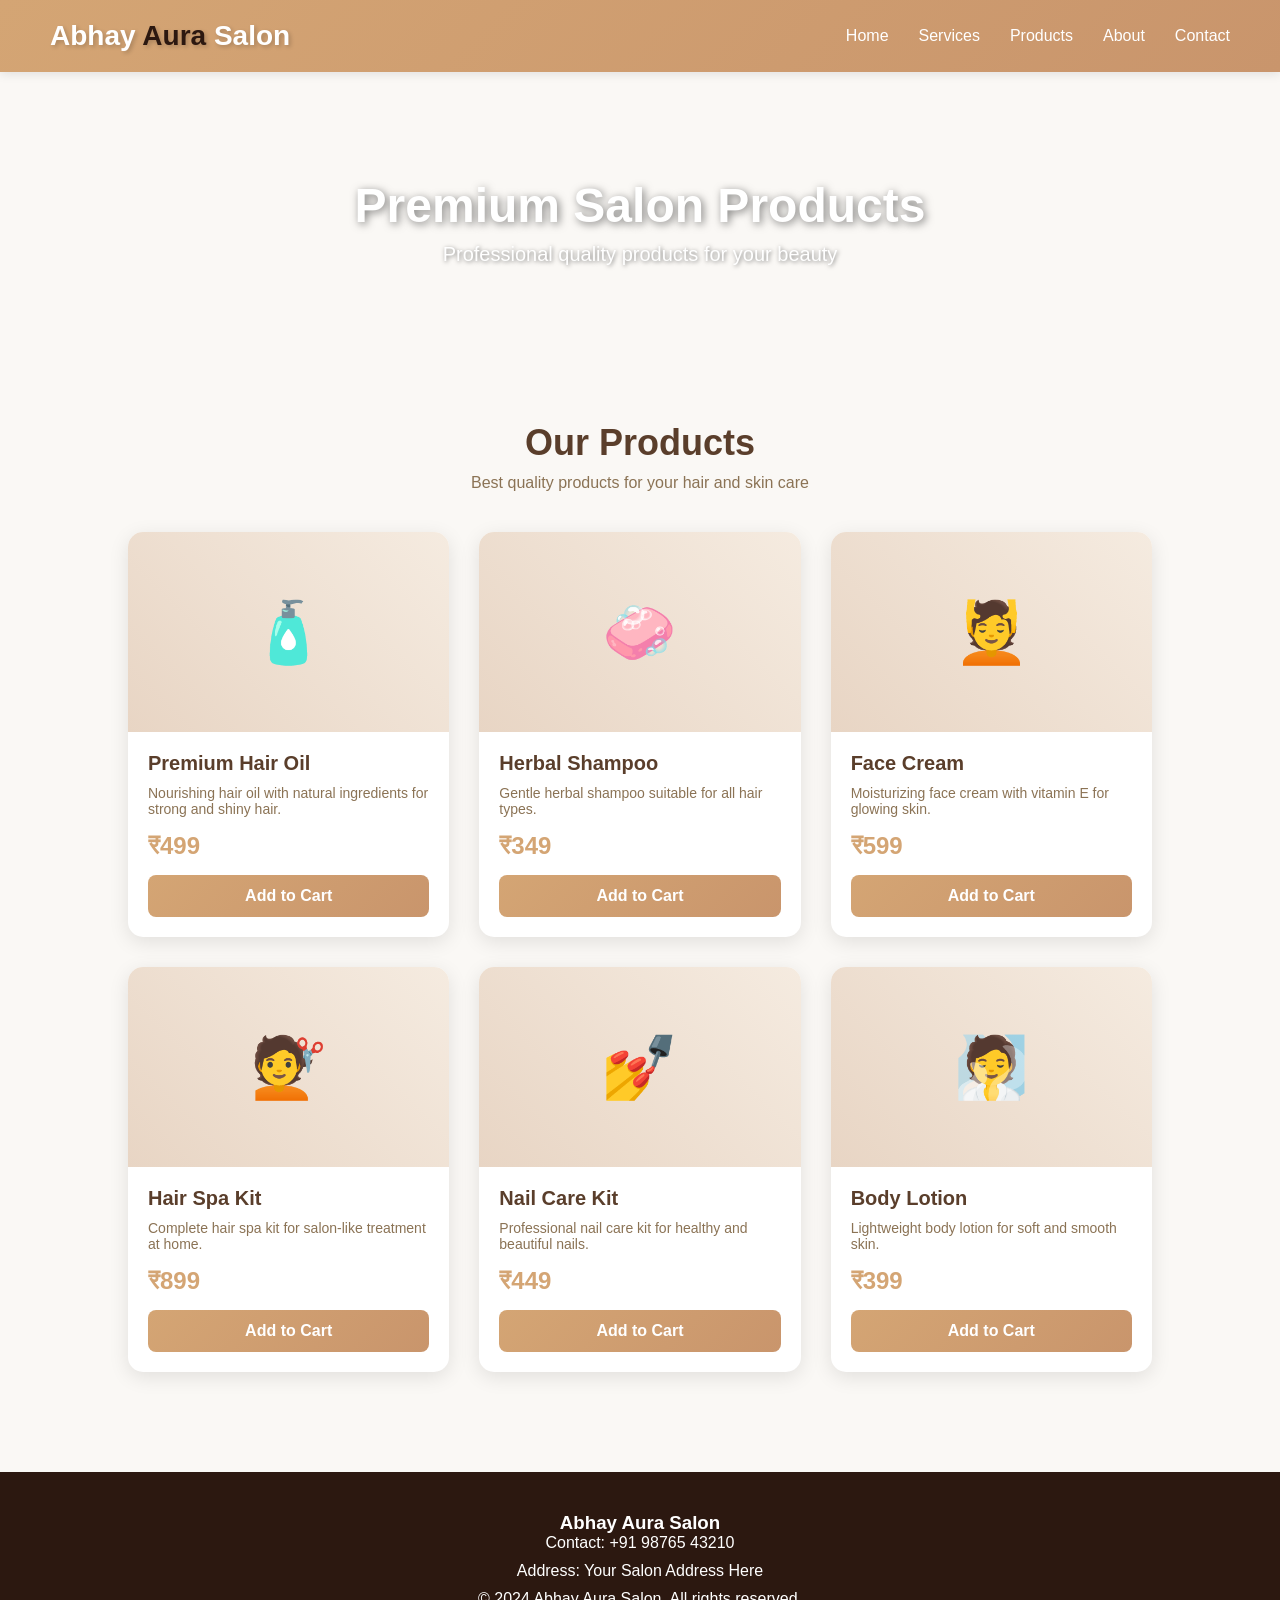
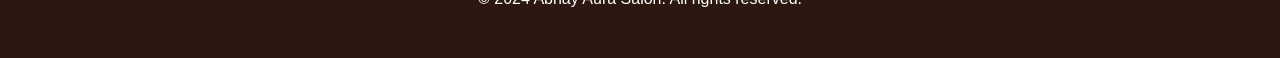
<file: products.html>
<!DOCTYPE html>
<html lang="hi">
<head>
    <meta charset="UTF-8">
    <meta name="viewport" content="width=device-width, initial-scale=1.0">
    <title>Abhay Aura Salon - Products</title>
    <style>
        * {
            margin: 0;
            padding: 0;
            box-sizing: border-box;
            font-family: 'Segoe UI', Tahoma, Geneva, Verdana, sans-serif;
        }

        body {
            background-color: #faf8f5;
        }

        /* Header */
        header {
            background: linear-gradient(135deg, #d4a574 0%, #c9956c 100%);
            padding: 20px 50px;
            display: flex;
            justify-content: space-between;
            align-items: center;
            box-shadow: 0 2px 10px rgba(0,0,0,0.1);
        }

        .logo {
            font-size: 28px;
            font-weight: bold;
            color: #fff;
            text-shadow: 2px 2px 4px rgba(0,0,0,0.2);
        }

        .logo span {
            color: #2c1810;
        }

        nav ul {
            display: flex;
            list-style: none;
            gap: 30px;
        }

        nav a {
            color: #fff;
            text-decoration: none;
            font-weight: 500;
            transition: color 0.3s;
        }

        nav a:hover {
            color: #2c1810;
        }

        /* Hero Section */
        .hero {
            background: url('https://images.unsplash.com/photo-1560066984-138dadb4c035?w=1200') center/cover;
            height: 300px;
            display: flex;
            align-items: center;
            justify-content: center;
            text-align: center;
            color: white;
        }

        .hero-content h1 {
            font-size: 48px;
            margin-bottom: 10px;
            text-shadow: 2px 2px 8px rgba(0,0,0,0.5);
        }

        .hero-content p {
            font-size: 20px;
            text-shadow: 1px 1px 4px rgba(0,0,0,0.5);
        }

        /* Products Section */
        .products-section {
            padding: 50px 10%;
        }

        .section-title {
            text-align: center;
            margin-bottom: 40px;
        }

        .section-title h2 {
            font-size: 36px;
            color: #5a3e2b;
            margin-bottom: 10px;
        }

        .section-title p {
            color: #8b7355;
        }

        .products-grid {
            display: grid;
            grid-template-columns: repeat(auto-fit, minmax(280px, 1fr));
            gap: 30px;
        }

        .product-card {
            background: white;
            border-radius: 15px;
            overflow: hidden;
            box-shadow: 0 5px 20px rgba(0,0,0,0.1);
            transition: transform 0.3s, box-shadow 0.3s;
        }

        .product-card:hover {
            transform: translateY(-10px);
            box-shadow: 0 10px 30px rgba(0,0,0,0.15);
        }

        .product-image {
            height: 200px;
            background: linear-gradient(45deg, #e8d5c4, #f5ebe0);
            display: flex;
            align-items: center;
            justify-content: center;
            font-size: 60px;
        }

        .product-info {
            padding: 20px;
        }

        .product-name {
            font-size: 20px;
            color: #5a3e2b;
            margin-bottom: 10px;
        }

        .product-description {
            color: #8b7355;
            font-size: 14px;
            margin-bottom: 15px;
        }

        .product-price {
            font-size: 24px;
            color: #d4a574;
            font-weight: bold;
            margin-bottom: 15px;
        }

        .add-to-cart {
            width: 100%;
            padding: 12px;
            background: linear-gradient(135deg, #d4a574 0%, #c9956c 100%);
            border: none;
            color: white;
            font-size: 16px;
            font-weight: bold;
            border-radius: 8px;
            cursor: pointer;
            transition: opacity 0.3s;
        }

        .add-to-cart:hover {
            opacity: 0.9;
        }

        /* Footer */
        footer {
            background: #2c1810;
            color: white;
            padding: 40px 10%;
            text-align: center;
            margin-top: 50px;
        }

        footer p {
            margin-bottom: 10px;
        }

        /* Responsive */
        @media (max-width: 768px) {
            header {
                flex-direction: column;
                gap: 20px;
            }
            
            nav ul {
                gap: 15px;
            }
            
            .hero h1 {
                font-size: 32px;
            }
        }
    </style>
</head>
<body>

    <!-- Header -->
    <header>
        <div class="logo">Abhay <span>Aura</span> Salon</div>
        <nav>
            <ul>
                <li><a href="#">Home</a></li>
                <li><a href="#">Services</a></li>
                <li><a href="#">Products</a></li>
                <li><a href="#">About</a></li>
                <li><a href="#">Contact</a></li>
            </ul>
        </nav>
    </header>

    <!-- Hero Section -->
    <section class="hero">
        <div class="hero-content">
            <h1>Premium Salon Products</h1>
            <p>Professional quality products for your beauty</p>
        </div>
    </section>

    <!-- Products Section -->
    <section class="products-section">
        <div class="section-title">
            <h2>Our Products</h2>
            <p>Best quality products for your hair and skin care</p>
        </div>

        <div class="products-grid">
            <!-- Product 1 -->
            <div class="product-card">
                <div class="product-image">🧴</div>
                <div class="product-info">
                    <h3 class="product-name">Premium Hair Oil</h3>
                    <p class="product-description">Nourishing hair oil with natural ingredients for strong and shiny hair.</p>
                    <div class="product-price">₹499</div>
                    <button class="add-to-cart">Add to Cart</button>
                </div>
            </div>

            <!-- Product 2 -->
            <div class="product-card">
                <div class="product-image">🧼</div>
                <div class="product-info">
                    <h3 class="product-name">Herbal Shampoo</h3>
                    <p class="product-description">Gentle herbal shampoo suitable for all hair types.</p>
                    <div class="product-price">₹349</div>
                    <button class="add-to-cart">Add to Cart</button>
                </div>
            </div>

            <!-- Product 3 -->
            <div class="product-card">
                <div class="product-image">💆</div>
                <div class="product-info">
                    <h3 class="product-name">Face Cream</h3>
                    <p class="product-description">Moisturizing face cream with vitamin E for glowing skin.</p>
                    <div class="product-price">₹599</div>
                    <button class="add-to-cart">Add to Cart</button>
                </div>
            </div>

            <!-- Product 4 -->
            <div class="product-card">
                <div class="product-image">💇</div>
                <div class="product-info">
                    <h3 class="product-name">Hair Spa Kit</h3>
                    <p class="product-description">Complete hair spa kit for salon-like treatment at home.</p>
                    <div class="product-price">₹899</div>
                    <button class="add-to-cart">Add to Cart</button>
                </div>
            </div>

            <!-- Product 5 -->
            <div class="product-card">
                <div class="product-image">💅</div>
                <div class="product-info">
                    <h3 class="product-name">Nail Care Kit</h3>
                    <p class="product-description">Professional nail care kit for healthy and beautiful nails.</p>
                    <div class="product-price">₹449</div>
                    <button class="add-to-cart">Add to Cart</button>
                </div>
            </div>

            <!-- Product 6 -->
            <div class="product-card">
                <div class="product-image">🧖</div>
                <div class="product-info">
                    <h3 class="product-name">Body Lotion</h3>
                    <p class="product-description">Lightweight body lotion for soft and smooth skin.</p>
                    <div class="product-price">₹399</div>
                    <button class="add-to-cart">Add to Cart</button>
                </div>
            </div>
        </div>
    </section>

    <!-- Footer -->
    <footer>
        <h3>Abhay Aura Salon</h3>
        <p>Contact: +91 98765 43210</p>
        <p>Address: Your Salon Address Here</p>
        <p>&copy; 2024 Abhay Aura Salon. All rights reserved.</p>
    </footer>

</body>
</html>
</file>
